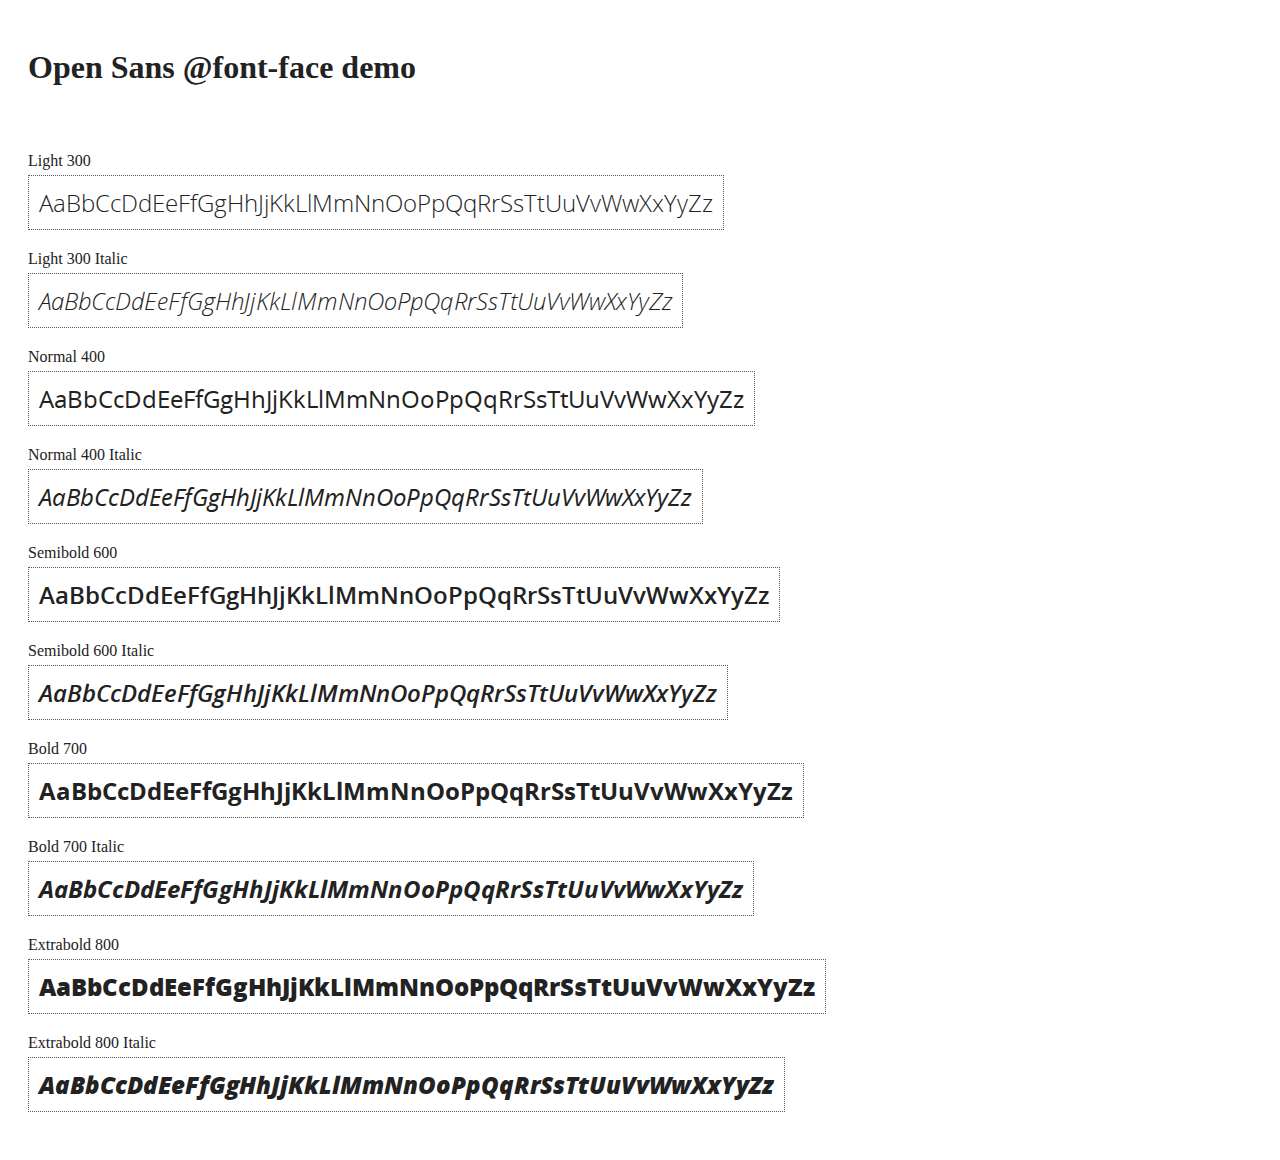
<file: lib/angular-1.3.9/docs/components/open-sans-fontface-1.0.4/index.html>
<!DOCTYPE html>
<html>
	<head>
		<title>Open Sans @font-face demo</title>
		<meta charset="UTF-8" />
		<link rel="stylesheet" href="open-sans.css" type="text/css" />
		<style>
		body {
			padding: 20px;
			color: #222;
			background: #fff;
		}

		span { display: block; }

		.font-demo {
			display: inline-block;
			margin: 5px 0 20px;
			padding: 10px;
			border: 1px dotted #555;
			font-family: 'Open Sans';
			font-size: 24px;
		}
		</style>
	</head>
	<body>
		<h1>Open Sans @font-face demo</h1>
		<div style="margin-bottom:20px">
			<iframe src="http://ghbtns.com/github-btn.html?user=FontFaceKit&amp;repo=open-sans&amp;type=watch&amp;count=true"
					style="width:110px;height:20px;border:0"></iframe>
			<iframe src="http://ghbtns.com/github-btn.html?user=FontFaceKit&amp;repo=open-sans&amp;type=fork&amp;count=true"
					style="width:95px;height:20px;border:0"></iframe>
		</div>

		<span>Light 300</span>
		<div class="font-demo" style="font-weight:300">
			AaBbCcDdEeFfGgHhJjKkLlMmNnOoPpQqRrSsTtUuVvWwXxYyZz
		</div>

		<span>Light 300 Italic</span>
		<div class="font-demo" style="font-weight:300;font-style:italic">
			AaBbCcDdEeFfGgHhJjKkLlMmNnOoPpQqRrSsTtUuVvWwXxYyZz
		</div>

		<span>Normal 400</span>
		<div class="font-demo">
			AaBbCcDdEeFfGgHhJjKkLlMmNnOoPpQqRrSsTtUuVvWwXxYyZz
		</div>

		<span>Normal 400 Italic</span>
		<div class="font-demo" style="font-style:italic">
			AaBbCcDdEeFfGgHhJjKkLlMmNnOoPpQqRrSsTtUuVvWwXxYyZz
		</div>

		<span>Semibold 600</span>
		<div class="font-demo" style="font-weight:600">
			AaBbCcDdEeFfGgHhJjKkLlMmNnOoPpQqRrSsTtUuVvWwXxYyZz
		</div>

		<span>Semibold 600 Italic</span>
		<div class="font-demo" style="font-weight:600;font-style:italic">
			AaBbCcDdEeFfGgHhJjKkLlMmNnOoPpQqRrSsTtUuVvWwXxYyZz
		</div>

		<span>Bold 700</span>
		<div class="font-demo" style="font-weight:700">
			AaBbCcDdEeFfGgHhJjKkLlMmNnOoPpQqRrSsTtUuVvWwXxYyZz
		</div>

		<span>Bold 700 Italic</span>
		<div class="font-demo" style="font-weight:700;font-style:italic">
			AaBbCcDdEeFfGgHhJjKkLlMmNnOoPpQqRrSsTtUuVvWwXxYyZz
		</div>

		<span>Extrabold 800</span>
		<div class="font-demo" style="font-weight:800">
			AaBbCcDdEeFfGgHhJjKkLlMmNnOoPpQqRrSsTtUuVvWwXxYyZz
		</div>

		<span>Extrabold 800 Italic</span>
		<div class="font-demo" style="font-weight:800;font-style:italic">
			AaBbCcDdEeFfGgHhJjKkLlMmNnOoPpQqRrSsTtUuVvWwXxYyZz
		</div>
	</body>
</html>
</file>
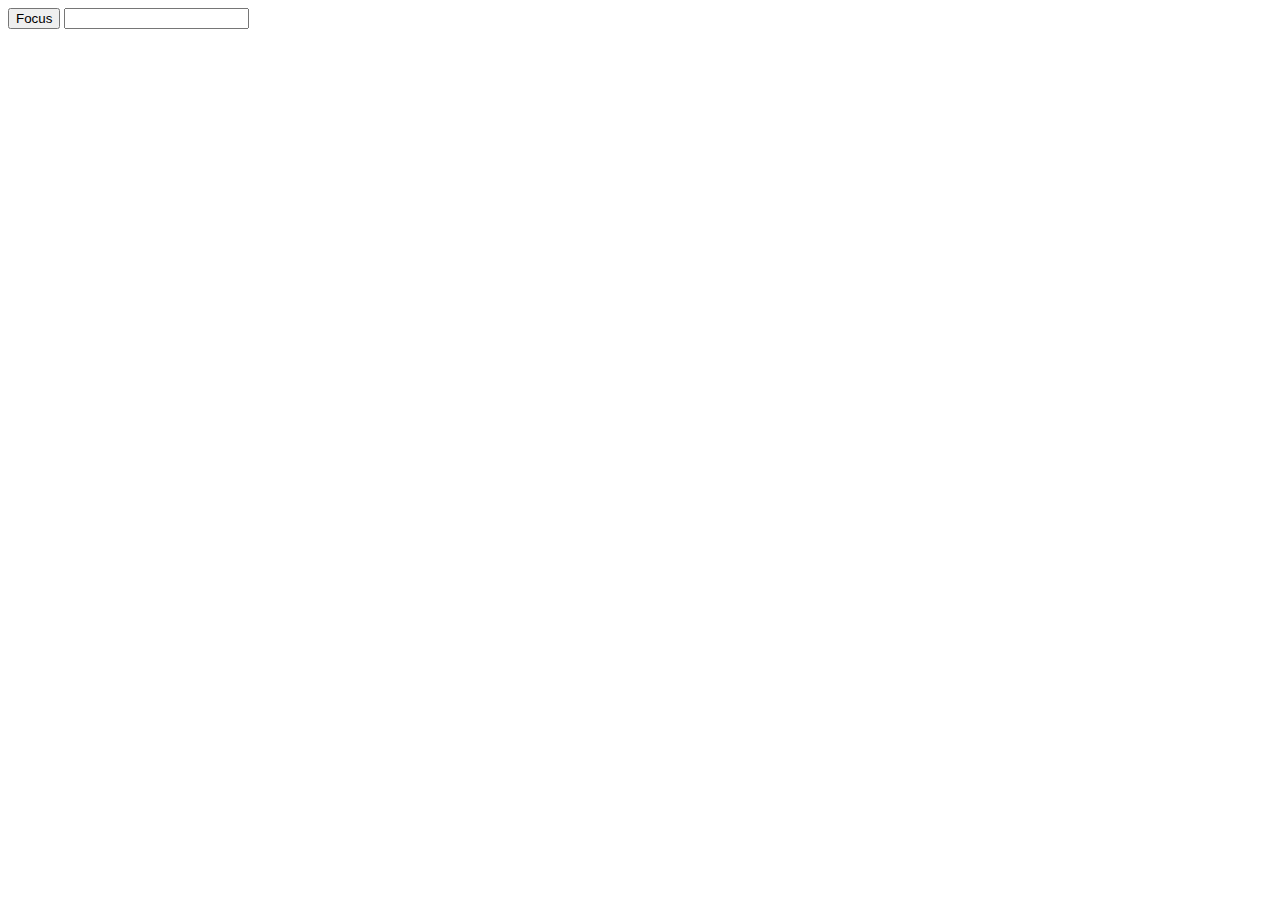
<file: lib/angular-1.3.9/docs/examples/example-error-$rootScope-inprog/index.html>
<!doctype html>
<html lang="en">
<head>
  <meta charset="UTF-8">
  <title>Example - example-error-$rootScope-inprog</title>
  

  <script src="../../../angular.min.js"></script>
  <script src="app.js"></script>
  

  
</head>
<body ng-app="app">
  <button ng-click="focusInput = true">Focus</button>
<input ng-focus="count = count + 1" set-focus-if="focusInput" />
</body>
</html>
</file>
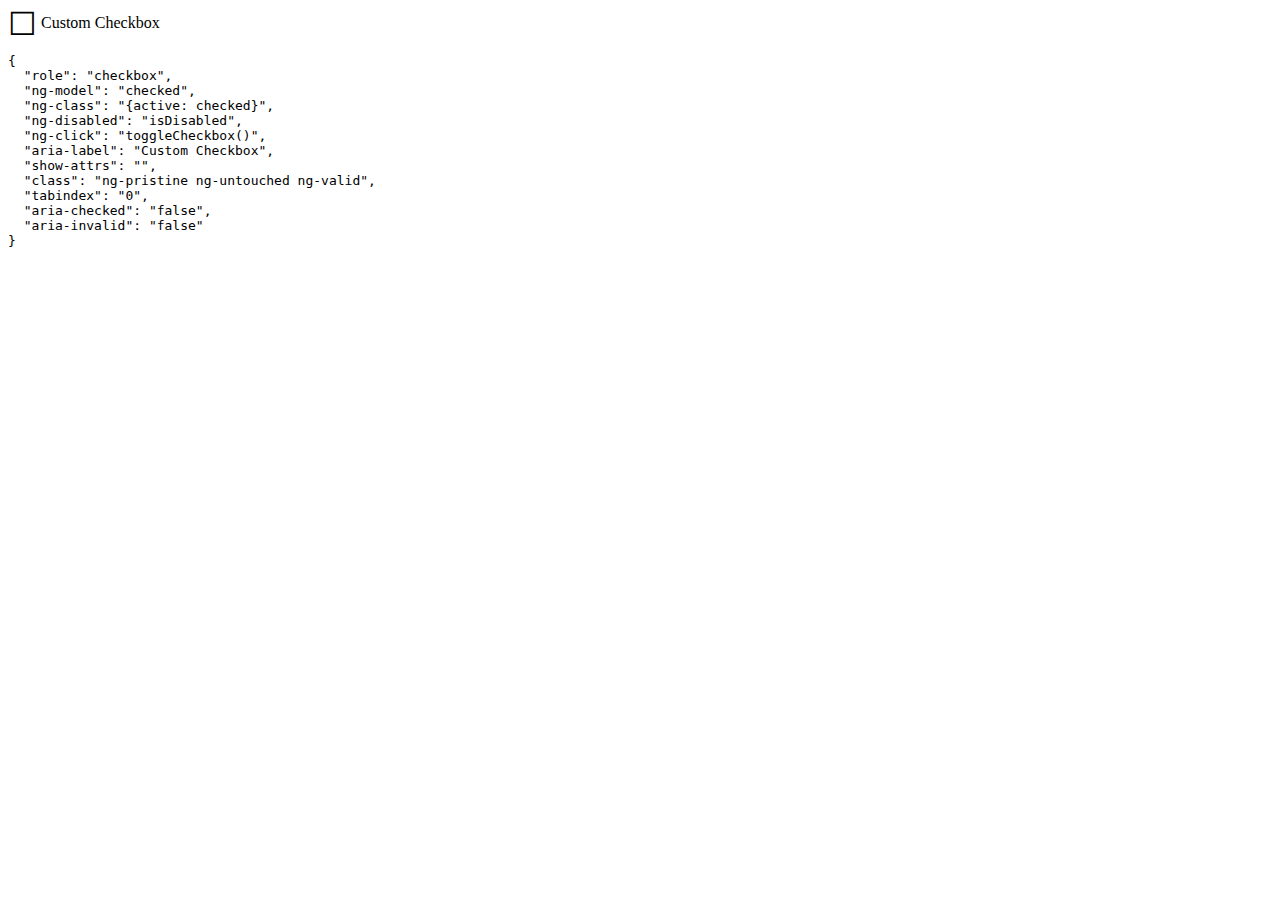
<file: lib/angular-1.3.9/docs/examples/example-example1/index.html>
<!doctype html>
<html lang="en">
<head>
  <meta charset="UTF-8">
  <title>Example - example-example1</title>
  

  <script src="../../../angular.min.js"></script>
  <script src="../../../angular-aria.js"></script>
  

  
</head>
<body ng-app="ngAria_ngModelExample">
   <style>
   [role=checkbox] {
     cursor: pointer;
     display: inline-block;
   }
   [role=checkbox] .icon:before {
     content: '\2610';
     display: inline-block;
     font-size: 2em;
     line-height: 1;
     vertical-align: middle;
     speak: none;
   }
   [role=checkbox].active .icon:before {
     content: '\2611';
   }
   pre {
     white-space: pre-wrap;
   }
 </style>
<div>
<form ng-controller="formsController">
 <some-checkbox role="checkbox" ng-model="checked" ng-class="{active: checked}"
   ng-disabled="isDisabled" ng-click="toggleCheckbox()"
   aria-label="Custom Checkbox" show-attrs>
   <span class="icon" aria-hidden="true"></span>
   Custom Checkbox
 </some-checkbox>
</form>
</div>
<script>
 var app = angular.module('ngAria_ngModelExample', ['ngAria'])
 .controller('formsController', function($scope){
   $scope.checked = false;
   $scope.toggleCheckbox = function(){
     $scope.checked = !$scope.checked;
   }
 })
 .directive('someCheckbox', function(){
   return {
     restrict: 'E',
     link: function($scope, $el, $attrs) {
       $el.on('keypress', function(event){
         event.preventDefault();
         if(event.keyCode === 32 || event.keyCode === 13){
           $scope.toggleCheckbox();
           $scope.$apply();
         }
       });
     }
   }
 })
 .directive('showAttrs', function() {
   return function($scope, $el, $attrs) {
     var pre = document.createElement('pre');
     $el.after(pre);
     $scope.$watch(function() {
       var $attrs = {};
       Array.prototype.slice.call($el[0].attributes, 0).forEach(function(item) {
         if (item.name !== 'show-$attrs') {
           $attrs[item.name] = item.value;
         }
       });
       return $attrs;
     }, function(newAttrs, oldAttrs) {
       pre.textContent = JSON.stringify(newAttrs, null, 2);
     }, true);
   }
 });
</script>
</body>
</html>
</file>
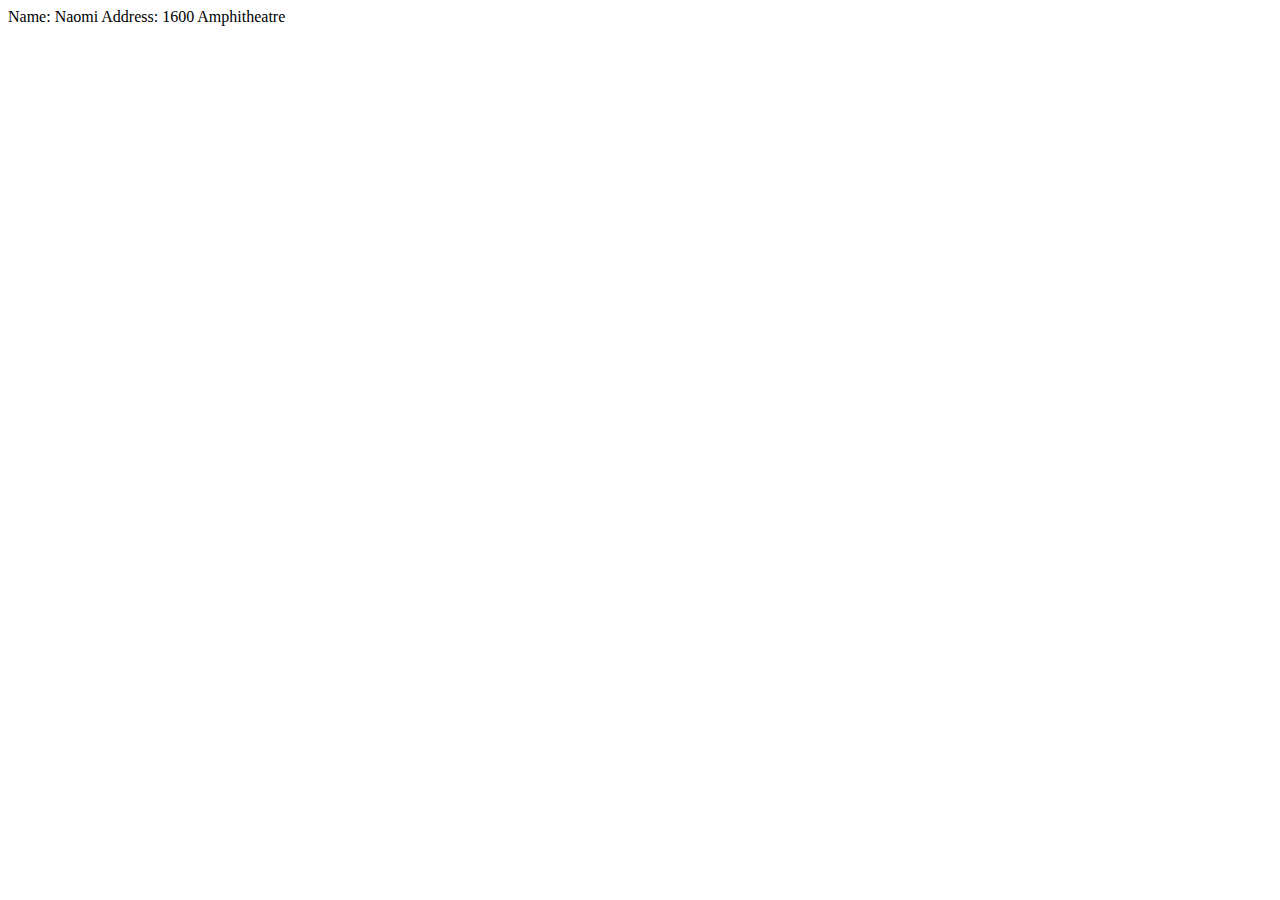
<file: lib/angular-1.3.9/docs/examples/example-example10/index.html>
<!doctype html>
<html lang="en">
<head>
  <meta charset="UTF-8">
  <title>Example - example-example10</title>
  

  <script src="../../../angular.min.js"></script>
  <script src="script.js"></script>
  

  
</head>
<body ng-app="docsSimpleDirective">
  <div ng-controller="Controller">
  <div my-customer></div>
</div>
</body>
</html>
</file>
<file: lib/angular-1.3.9/docs/components/open-sans-fontface-1.0.4/open-sans.css>
/* Open Sans @font-face kit */

/* BEGIN Light */
@font-face {
  font-family: 'Open Sans';
  src: url('fonts/Light/OpenSans-Light.eot');
  src: url('fonts/Light/OpenSans-Light.eot?#iefix') format('embedded-opentype'),
       url('fonts/Light/OpenSans-Light.woff') format('woff'),
       url('fonts/Light/OpenSans-Light.ttf') format('truetype'),
       url('fonts/Light/OpenSans-Light.svg#OpenSansLight') format('svg');
  font-weight: 300;
  font-style: normal;
}
/* END Light */

/* BEGIN Light Italic */
@font-face {
  font-family: 'Open Sans';
  src: url('fonts/LightItalic/OpenSans-LightItalic.eot');
  src: url('fonts/LightItalic/OpenSans-LightItalic.eot?#iefix') format('embedded-opentype'),
       url('fonts/LightItalic/OpenSans-LightItalic.woff') format('woff'),
       url('fonts/LightItalic/OpenSans-LightItalic.ttf') format('truetype'),
       url('fonts/LightItalic/OpenSans-LightItalic.svg#OpenSansLightItalic') format('svg');
  font-weight: 300;
  font-style: italic;
}
/* END Light Italic */

/* BEGIN Regular */
@font-face {
  font-family: 'Open Sans';
  src: url('fonts/Regular/OpenSans-Regular.eot');
  src: url('fonts/Regular/OpenSans-Regular.eot?#iefix') format('embedded-opentype'),
       url('fonts/Regular/OpenSans-Regular.woff') format('woff'),
       url('fonts/Regular/OpenSans-Regular.ttf') format('truetype'),
       url('fonts/Regular/OpenSans-Regular.svg#OpenSansRegular') format('svg');
  font-weight: normal;
  font-style: normal;
}
/* END Regular */

/* BEGIN Italic */
@font-face {
  font-family: 'Open Sans';
  src: url('fonts/Italic/OpenSans-Italic.eot');
  src: url('fonts/Italic/OpenSans-Italic.eot?#iefix') format('embedded-opentype'),
       url('fonts/Italic/OpenSans-Italic.woff') format('woff'),
       url('fonts/Italic/OpenSans-Italic.ttf') format('truetype'),
       url('fonts/Italic/OpenSans-Italic.svg#OpenSansItalic') format('svg');
  font-weight: normal;
  font-style: italic;
}
/* END Italic */

/* BEGIN Semibold */
@font-face {
  font-family: 'Open Sans';
  src: url('fonts/Semibold/OpenSans-Semibold.eot');
  src: url('fonts/Semibold/OpenSans-Semibold.eot?#iefix') format('embedded-opentype'),
       url('fonts/Semibold/OpenSans-Semibold.woff') format('woff'),
       url('fonts/Semibold/OpenSans-Semibold.ttf') format('truetype'),
       url('fonts/Semibold/OpenSans-Semibold.svg#OpenSansSemibold') format('svg');
  font-weight: 600;
  font-style: normal;
}
/* END Semibold */

/* BEGIN Semibold Italic */
@font-face {
  font-family: 'Open Sans';
  src: url('fonts/SemiboldItalic/OpenSans-SemiboldItalic.eot');
  src: url('fonts/SemiboldItalic/OpenSans-SemiboldItalic.eot?#iefix') format('embedded-opentype'),
       url('fonts/SemiboldItalic/OpenSans-SemiboldItalic.woff') format('woff'),
       url('fonts/SemiboldItalic/OpenSans-SemiboldItalic.ttf') format('truetype'),
       url('fonts/SemiboldItalic/OpenSans-SemiboldItalic.svg#OpenSansSemiboldItalic') format('svg');
  font-weight: 600;
  font-style: italic;
}
/* END Semibold Italic */

/* BEGIN Bold */
@font-face {
  font-family: 'Open Sans';
  src: url('fonts/Bold/OpenSans-Bold.eot');
  src: url('fonts/Bold/OpenSans-Bold.eot?#iefix') format('embedded-opentype'),
       url('fonts/Bold/OpenSans-Bold.woff') format('woff'),
       url('fonts/Bold/OpenSans-Bold.ttf') format('truetype'),
       url('fonts/Bold/OpenSans-Bold.svg#OpenSansBold') format('svg');
  font-weight: bold;
  font-style: normal;
}
/* END Bold */

/* BEGIN Bold Italic */
@font-face {
  font-family: 'Open Sans';
  src: url('fonts/BoldItalic/OpenSans-BoldItalic.eot');
  src: url('fonts/BoldItalic/OpenSans-BoldItalic.eot?#iefix') format('embedded-opentype'),
       url('fonts/BoldItalic/OpenSans-BoldItalic.woff') format('woff'),
       url('fonts/BoldItalic/OpenSans-BoldItalic.ttf') format('truetype'),
       url('fonts/BoldItalic/OpenSans-BoldItalic.svg#OpenSansBoldItalic') format('svg');
  font-weight: bold;
  font-style: italic;
}
/* END Bold Italic */

/* BEGIN Extrabold */
@font-face {
  font-family: 'Open Sans';
  src: url('fonts/ExtraBold/OpenSans-ExtraBold.eot');
  src: url('fonts/ExtraBold/OpenSans-ExtraBold.eot?#iefix') format('embedded-opentype'),
       url('fonts/ExtraBold/OpenSans-ExtraBold.woff') format('woff'),
       url('fonts/ExtraBold/OpenSans-ExtraBold.ttf') format('truetype'),
       url('fonts/ExtraBold/OpenSans-ExtraBold.svg#OpenSansExtrabold') format('svg');
  font-weight: 800;
  font-style: normal;
}
/* END Extrabold */

/* BEGIN Extrabold Italic */
@font-face {
  font-family: 'Open Sans';
  src: url('fonts/ExtraBoldItalic/OpenSans-ExtraBoldItalic.eot');
  src: url('fonts/ExtraBoldItalic/OpenSans-ExtraBoldItalic.eot?#iefix') format('embedded-opentype'),
       url('fonts/ExtraBoldItalic/OpenSans-ExtraBoldItalic.woff') format('woff'),
       url('fonts/ExtraBoldItalic/OpenSans-ExtraBoldItalic.ttf') format('truetype'),
       url('fonts/ExtraBoldItalic/OpenSans-ExtraBoldItalic.svg#OpenSansExtraboldItalic') format('svg');
  font-weight: 800;
  font-style: italic;
}
/* END Extrabold Italic */
</file>
